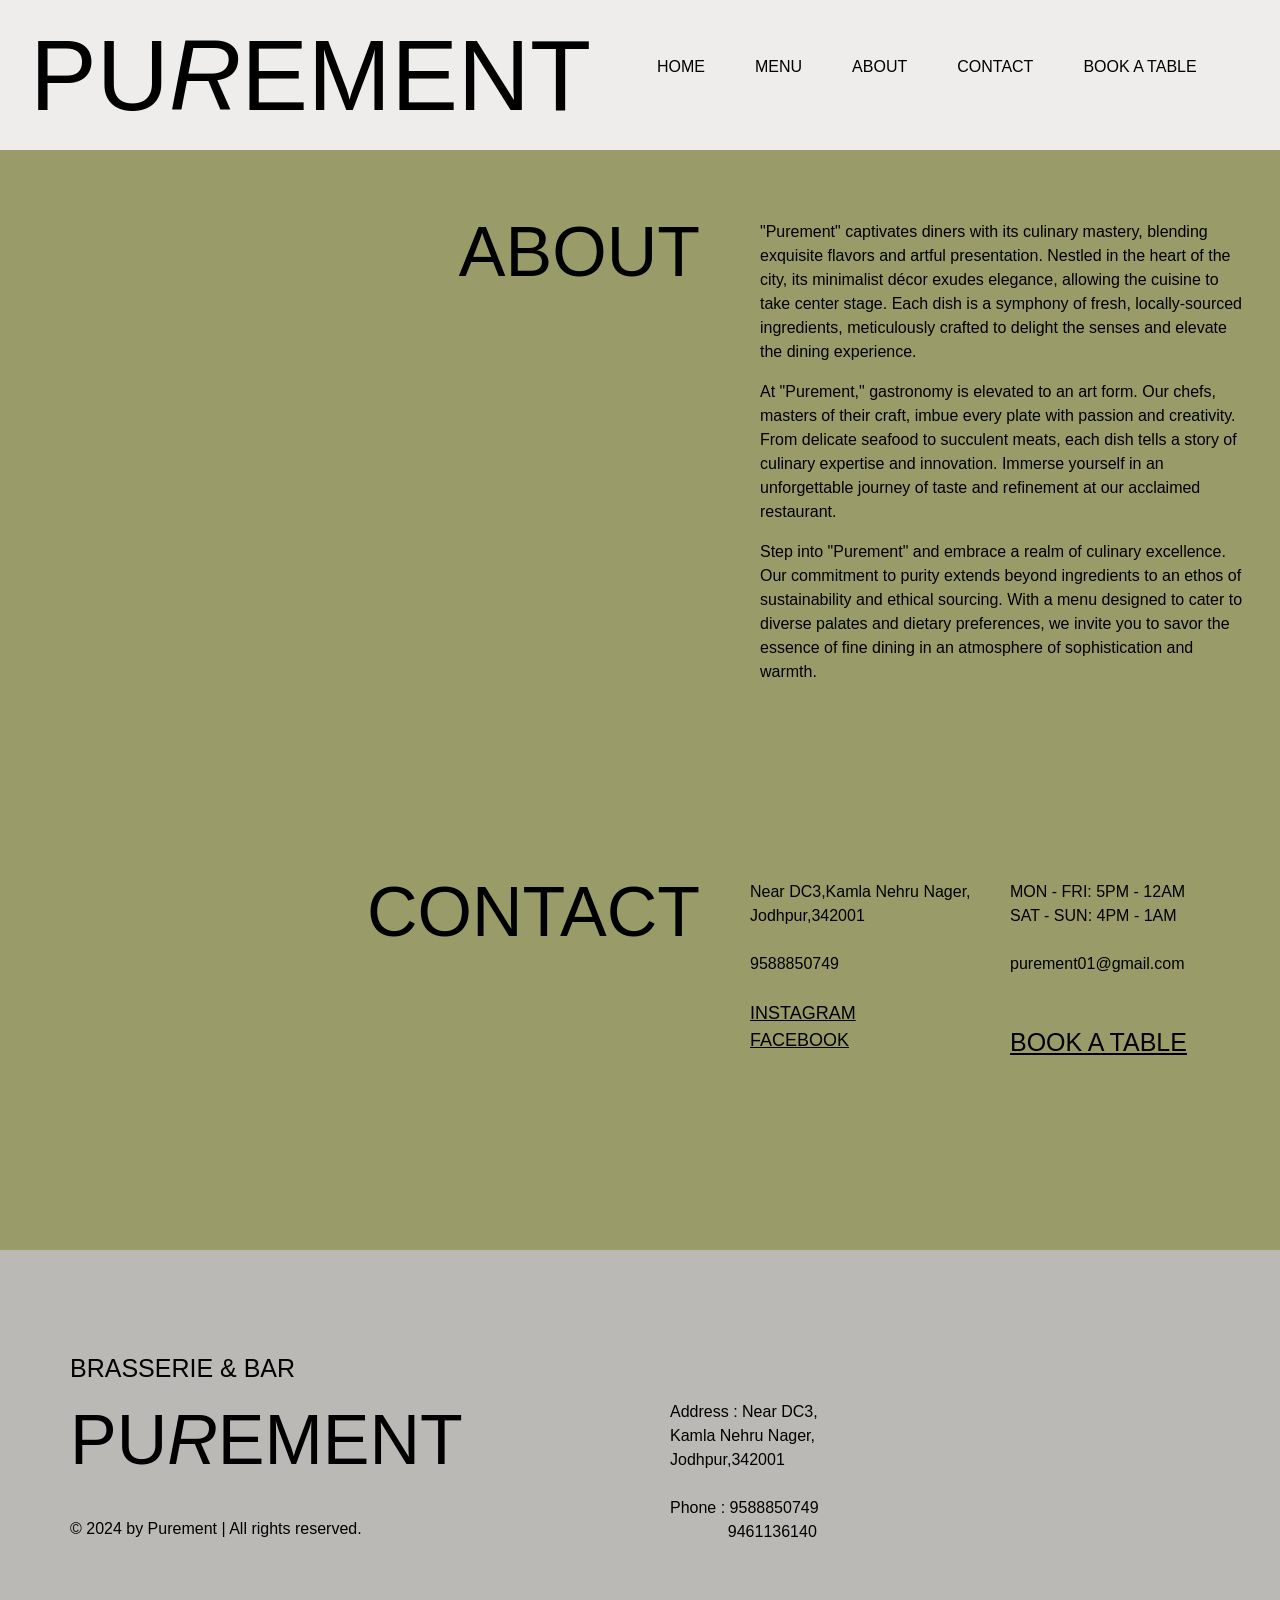
<file: about.html>
<!DOCTYPE html>
<html lang="en">
<head>
    <meta charset="UTF-8">
    <meta name="viewport" content="width=device-width, initial-scale=1.0">
    <title>PUREMENT</title>
    <link href="style.css" rel="stylesheet">
    <link href="https://cdn.jsdelivr.net/npm/bootstrap@5.3.3/dist/css/bootstrap.min.css" rel="stylesheet" integrity="sha384-QWTKZyjpPEjISv5WaRU9OFeRpok6YctnYmDr5pNlyT2bRjXh0JMhjY6hW+ALEwIH" crossorigin="anonymous">
    
</head>
<body>
    <div class="outer">
        <div class="header">
            <div class="logo">PU<l>R</l>EMENT</div>
            <div class="navbar">
              <ul class="menu">
                <a href="index.html"><li>HOME</li></a>
                <a href="menu.html" ><li>MENU</li></a>
                <a href="about.html"><li>ABOUT</li></a>
               <a href="#contact"><li>CONTACT</li></a>
               <a href="booktable.html"><li>BOOK A TABLE</li></a>
              </ul>
               </div>
            <div class="about">
                <div class="about1">ABOUT</div>
                <div class="about2">
                    <p>"Purement" captivates diners with its culinary mastery, blending exquisite flavors and artful presentation. Nestled in the heart of the city, its minimalist décor exudes elegance, allowing the cuisine to take center stage. Each dish is a symphony of fresh, locally-sourced ingredients, meticulously crafted to delight the senses and elevate the dining experience.</p>
                    <p>At "Purement," gastronomy is elevated to an art form. Our chefs, masters of their craft, imbue every plate with passion and creativity. From delicate seafood to succulent meats, each dish tells a story of culinary expertise and innovation. Immerse yourself in an unforgettable journey of taste and refinement at our acclaimed restaurant.</p>
                    <p>Step into "Purement" and embrace a realm of culinary excellence. Our commitment to purity extends beyond ingredients to an ethos of sustainability and ethical sourcing. With a menu designed to cater to diverse palates and dietary preferences, we invite you to savor the essence of fine dining in an atmosphere of sophistication and warmth. </p>
                </div>
            </div>
       <div id="contact">
        <div class="contact1">CONTACT</div>
        <div class="contact2">Near DC3,Kamla Nehru Nager,<br>Jodhpur,342001<br><br>
            9588850749
            <br><br><a href="https://www.instagram.com">INSTAGRAM</a><br><a href="https://www.facebook.com">FACEBOOK</a>
        </div>
        <div class="contact3">MON - FRI: 5PM - 12AM<br>SAT - SUN: 4PM - 1AM
        <br><br>purement01@gmail.com<br><br><br><a href="booktable.html">BOOK A TABLE</a>
        </div>
       </div>
<div class="em"></div>
      <div class="footer">
        <div class="footer1"><d>BRASSERIE & BAR</d>
         <d1>PU<d2>R</d2>EMENT</d1><br><br>© 2024 by Purement | All rights reserved. </div>
         <div class="footer2">Address : Near DC3,<br>Kamla Nehru Nager,<br>Jodhpur,342001<br><br>
          Phone : 9588850749<br>&nbsp;&nbsp;&nbsp;&nbsp;&nbsp;&nbsp;&nbsp;&nbsp;&nbsp;&nbsp;&nbsp;&nbsp;&nbsp;9461136140
        </div>
        <div class="footer3">
            <a href="index.html">HOME</a><br>
            <a href="menu.html">MENU<br>
          <a href="about.html">ABOUT</a><br>
          <a href="#contact"> CONTACT</a><br>
          <a href="booktable.html">BOOK A TABLE</a>
        </div>
     </div>
     </div>
    <script src="https://cdn.jsdelivr.net/npm/bootstrap@5.3.3/dist/js/bootstrap.bundle.min.js"></script>
</body>
</html>
</file>
<file: style.css>
body{
    /* background-color: #F9F5F3; */
    padding: 0px;
    margin: 0px;
}
.outer{
    width: 1500px;
    background-color: yellow;
    margin: 0px auto;
}
.header{
    width: 1500px;
        height: 150px;
    background-color:#e2e0de;
    align-items: center;
   /* position: fixed;
    top: 0;
    left: 0;
    width: 100%; */
    box-shadow: 1px 1px 20px black;
} 
.logo{
    width: 600px;
    height: 150px;
    background-color: #eeedec;
    float: left;
    color: black;
    padding: 0 0 0  30px;
    box-sizing: border-box;
    font-size:100px;
    font-family: Arial, Helvetica, sans-serif;
    /* box-shadow: 1px 1px 20px black; */
   
}
l{

    font-size: 100px;
    font-style: italic;
}

.navbar{
    width: 900px;
    height: 150px;
    float: right;
    background-color: #eeedec;
    color: black;
    padding: 15px 50px 0 0;
    box-sizing: border-box;
    text-align:right;
    font-family: Arial, Helvetica, sans-serif;
    /* font-weight:bold; */
   

}
.menu{
    display: flex;
    position: relative;
    list-style-type: none;
    justify-content: space-around;
}
.menu li{
    padding: 0 25px;
}
.menu a{
    text-decoration: none;
    color: black;
}
.menu:hover{
    opacity: 0.8;
    /* transform: scale(1.5,1.5);
    transition: 2s; */

}
.main{
   
    background-image: url(image/b2.webp);
    background-size: cover;
    width: 1500px;
    height: 580px;
    background-attachment: fixed;
    display: flex;
    font-size: 40px;
    padding: 20px 0 0  30px;
    box-sizing: border-box;
    color: black;
    font-family: Arial, Helvetica, sans-serif;

}
.ourmenu{
    background-color:#eeedec ;
    width: 1500px;
    height: 280px;
}
.ourmenu1{
    width: 500px;
    height: 280px;
    background-color: #eeedec;
    float: left;
    color: black;
    padding-top: 60px;
    box-sizing: border-box;
    font-size:70px;
    font-family: Arial, Helvetica,  sans-serif;
    font-weight:500;
    text-align: center;

}
.ourmenu2{
    width: 1000px;
    height: 280px;
    background-color: #eeedec;
    float: left;
    color: black;
    padding: 68px 450px 0 10px;
    box-sizing: border-box;
    /* text-align: justify;
     */
    font-family: Arial, Helvetica, sans-serif;
}
.ourmenu a {
    color: black;
    font-size: larger;
}


f{
    font-size: larger;
    text-decoration: underline;
}
.img{
    height: 700px;
    width: 1500px;
    background-color: #eeedec;
}
.img1{
    height: 700px;
    width: 750px;
    float: left;
    padding: 0 10px 10px 0;
     box-sizing: border-box; 
}
.img2{
    height: 700px;
    width: 750px;
    float: left;
    padding-left:0 0 10px 10px;
    box-sizing: border-box;
}
.aboutus{
    height: 550px;
    width: 1500px;
    background-color: #999C68;

}
.aboutus1{
    height: 550px;
    width: 800px;
    float: left;
    background-color: #999C68;
    font-size: 70px;
    font-family: Arial, Helvetica, sans-serif;
    font-weight: 500;
    text-align: right;
    padding: 150px 30px 0 0;
    box-sizing: border-box;
    color: black;

}
.aboutus2{
    height: 550px;
    width: 700px;
    float: left;
    background-color: #999C68;
    font-family: Arial, Helvetica, sans-serif;
    text-align: left;
    padding-top: 160px;
    color: black;
    padding-right: 290px;
    box-sizing: border-box;
   
}
.aboutus2 a {
    color: black;
    font-size: larger;
}
.follow{
    width: 1500px;
    height: 160px;
    background-color: aqua;
   
}
.follow1{
    width: 1300px;
    height: 160px;
    background-color: #eeedec;
    font-size: 70px;
    font-family: Arial, Helvetica, sans-serif;
    font-weight: 500;
    padding: 20px 0 0 60px;
    box-sizing: border-box;
    color: black;
    float: left;
}
.follow2{
    width: 200px;
    height: 160px;
   background-color: #eeedec;
    text-align:left;
    /* font-size: larger; */
    padding-top: 65px;
    box-sizing: border-box;
    float: left;
  
  
}

.follow2 a {
    color: black;
    font-size: larger;
}

.slider{
    width: 1500px;
    height: 700px;
    margin: auto;
    
}
.em{
    height: 30px;
    width: 1500px;
    background-color: #eeedec;

}
.footer{
    height: 400px;
    width: 1500px;
    background-color: #BAB9B6;
    color: black;
}
.footer1{
    height: 400px;
    width: 600px;
    background-color: #BAB9B6;
    float: left;
    padding: 100px 0 0 70px;
    box-sizing: border-box;
    font-family: Arial, Helvetica, sans-serif;

}
.footer2{
    height: 400px;
    width: 600px;
    background-color: #BAB9B6;
    float: left;
    padding: 150px 0 0 70px;
    box-sizing: border-box;
    font-size: 16px;
    color: black;
    font-family: Arial, Helvetica, sans-serif;
}
.footer3{
    height: 400px;
    width: 300px;
    background-color: #BAB9B6;
    float: left;
    padding: 140px 60px 0 0;
    box-sizing: border-box;
    text-align:right ;
    font-family: Arial, Helvetica, sans-serif;

}
.footer3 a{
    text-decoration: none;
    color: black;
}
d{
    font-size: 25px;
    font-family: Arial, Helvetica, sans-serif;
  
}
d1{
    font-size: 70px;
    font-family: Arial, Helvetica, sans-serif;
    font-weight: 500;
}
d2{

        font-size: 70px;
        font-style: italic;
}
.about{
    width: 1500px;
    height: 700px ;
    background-color:#999C68 ;
}
.about1{
    width: 750px;
    height: 700px ;
    background-color:#999C68 ;
    float: left;
    padding: 50px 50px 0 0 ;
    box-sizing: border-box;
    text-align: right;
    font-size: 70px;
    font-family: Arial, Helvetica, sans-serif;
    font-weight: 500;
    color: black;
}
.about2{
    width: 750px;
    height: 700px ;
    background-color:#999C68 ;
    float: left;
    padding: 70px 250px 0 10px;
    box-sizing: border-box;
    text-align: left;
   
    font-family: Arial, Helvetica, sans-serif;
    font-weight: 500;
    color: black;
}
#contact{
    
        width: 1500px;
        height: 400px ;
        background-color:#999C68 ;
}
.contact1{
    width: 750px;
    height: 400px ;
    background-color:#999C68 ;
    float: left;
    padding: 10px 50px 0 0 ;
    box-sizing: border-box;
    text-align: right;
    font-size: 70px;
    font-family: Arial, Helvetica, sans-serif;
    font-weight: 500;
    color: black;
}
.contact2{
    width: 250px;
    height: 400px ;
    background-color:#999C68 ;
    float: left;
    padding: 30px 10px 0 0;
    box-sizing: border-box;
    text-align: left;
    font-family: Arial, Helvetica, sans-serif;
    font-weight: 500;
    color: black;
}
.contact3{
    width: 500px;
    height: 400px ;
    background-color:#999C68 ;
    float: left;
    padding: 30px 10px 0 10px;
    box-sizing: border-box;
    text-align: left;
    font-family: Arial, Helvetica, sans-serif;
    font-weight: 500;
    color: black;
}
.contact2 a {
    color: black;
    font-size: large;
}
.contact3 a {
    color: black;
    font-size: 25px;
}
.menubody{
    width: 1500px;
    height: 700px ;
    background-color:#eeedec;
}
.menubody1{
    width: 700px;
    height: 650px ;
    background-color:#eeedec;
    float: left;
    
    
    
}
.menubody2{
    width:800px;
    height: 650px ;
    background-color:#eeedec ;
    float: left;
    padding: 20px 50px 0 40px;
    box-sizing: border-box;
    font-family: Arial, Helvetica, sans-serif;
    color: black;

    overflow: auto;
}
n{
    font-size: 23px;
    color: black;
}
hr{
    color: gray;
}
g{
    
    font-size:14px;
}
.booktable{
    width: 1500px;
    height: 800px;
    background-image: url(image/b3.jpg);
    background-size: cover;
    width: 1500px;
    height: 800px;
    background-attachment: fixed;
    display: flex;
}
.booktable1{
    height: 300px;
    width:1500px;
    background-color: white;
    color: black;
    font-family: Arial, Helvetica, sans-serif;
   text-align: center;
   padding-top: 50px;
   box-sizing: border-box;
   float: left;
}
button{
    /* width:125px; */
     height:35px;
     background-color:#eeedec;
}
button:hover{
    background-color:white;
}
.register{
    height: 750px;
    width:1500px;
    background-color: white;
    color: black;
}
.register1{
    width: 800px;
    height: 750px;
    background-color: white;
    float: left;
    padding: 30px 60px 0 200px;
    box-sizing: border-box;
}
.register2{
    width: 700px;
    height: 75s0px;
    background-color:white;
    float: left;
   
}
</file>
